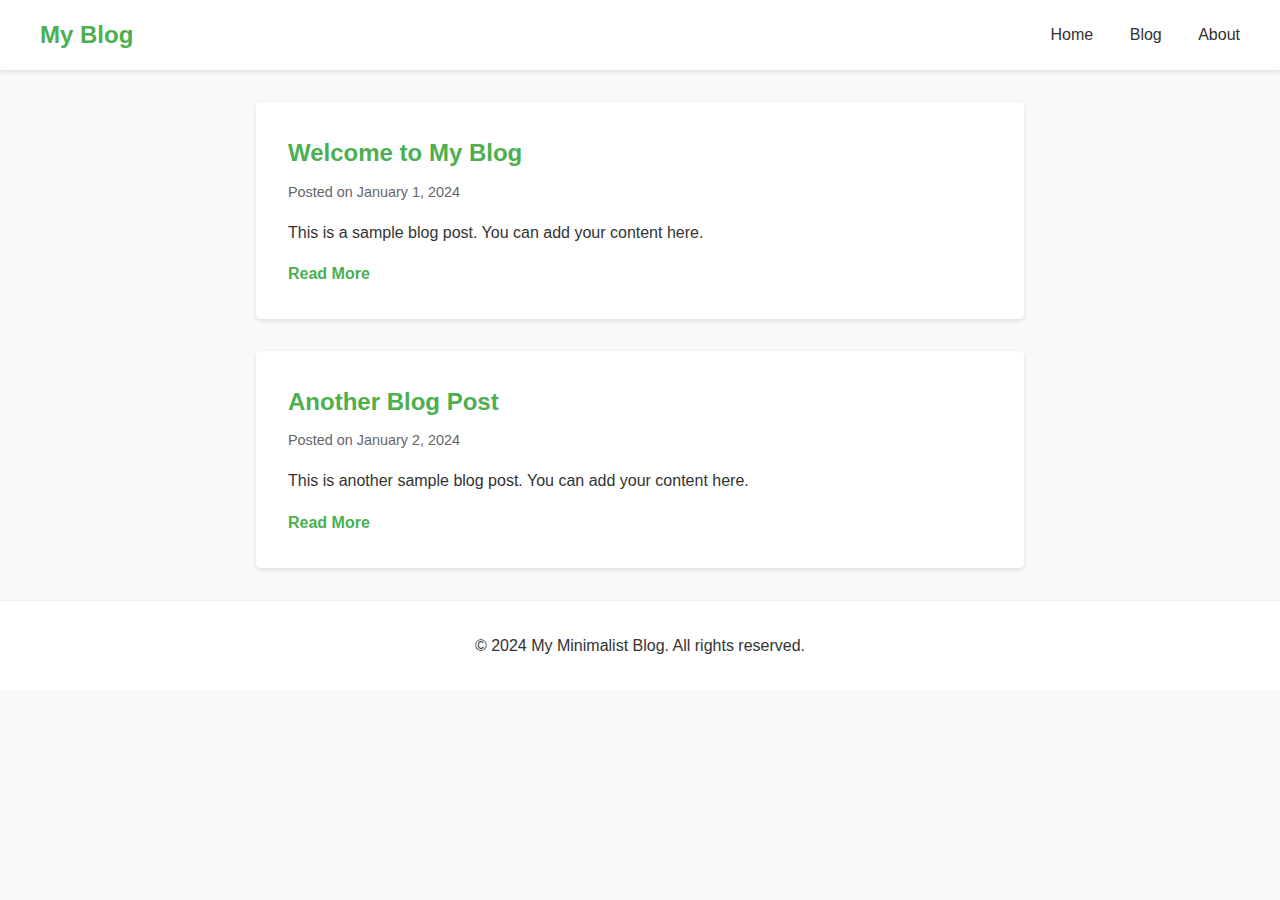
<file: Personal_Blog_Development/index.html>
<!DOCTYPE html>
<html lang="en">
<head>
    <meta charset="UTF-8">
    <meta name="viewport" content="width=device-width, initial-scale=1.0">
    <title>My Minimalist Blog</title>
    <link rel="stylesheet" href="styles.css">
</head>
<body>
    <header>
        <nav>
            <a href="#" class="logo">My Blog</a>
            <div class="nav-links">
                <a href="#home">Home</a>
                <a href="#blog">Blog</a>
                <a href="#about">About</a>
            </div>
        </nav>
    </header>

    <main>
        <section class="blog-posts">
            <article class="post">
                <h2>Welcome to My Blog</h2>
                <div class="post-meta">Posted on January 1, 2024</div>
                <p>This is a sample blog post. You can add your content here.</p>
                <a href="posts/welcome-post.html" class="read-more">Read More</a>
            </article>

            <article class="post">
                <h2>Another Blog Post</h2>
                <div class="post-meta">Posted on January 2, 2024</div>
                <p>This is another sample blog post. You can add your content here.</p>
                <a href="#" class="read-more">Read More</a>
            </article>
        </section>
    </main>

    <footer>
        <p>&copy; 2024 My Minimalist Blog. All rights reserved.</p>
    </footer>
</body>
</html>
</file>
<file: Personal_Blog_Development/styles.css>
:root {
    --primary-color: #4CAF50;
    --secondary-color: #45a049;
    --background-color: #f9f9f9;
    --text-color: #333;
}

* {
    margin: 0;
    padding: 0;
    box-sizing: border-box;
}

body {
    font-family: 'Arial', sans-serif;
    line-height: 1.6;
    color: var(--text-color);
    background-color: var(--background-color);
}

header {
    background-color: white;
    box-shadow: 0 2px 5px rgba(0,0,0,0.1);
    padding: 1rem;
    position: sticky;
    top: 0;
}

nav {
    max-width: 1200px;
    margin: 0 auto;
    display: flex;
    justify-content: space-between;
    align-items: center;
}

.logo {
    font-size: 1.5rem;
    font-weight: bold;
    color: var(--primary-color);
    text-decoration: none;
}

.nav-links a {
    color: var(--text-color);
    text-decoration: none;
    margin-left: 2rem;
    transition: color 0.3s;
}

.nav-links a:hover {
    color: var(--primary-color);
}

main {
    max-width: 800px;
    margin: 2rem auto;
    padding: 0 1rem;
}

.post {
    background: white;
    padding: 2rem;
    margin-bottom: 2rem;
    border-radius: 5px;
    box-shadow: 0 2px 5px rgba(0,0,0,0.1);
}

.post h2 {
    color: var(--primary-color);
    margin-bottom: 0.5rem;
}

.post-meta {
    color: #666;
    font-size: 0.9rem;
    margin-bottom: 1rem;
}

.read-more {
    display: inline-block;
    color: var(--primary-color);
    text-decoration: none;
    margin-top: 1rem;
    font-weight: bold;
}

.read-more:hover {
    color: var(--secondary-color);
}

footer {
    text-align: center;
    padding: 2rem;
    background-color: white;
    border-top: 1px solid #eee;
}

@media (max-width: 600px) {
    nav {
        flex-direction: column;
        text-align: center;
    }

    .nav-links {
        margin-top: 1rem;
    }

    .nav-links a {
        margin: 0 1rem;
    }
}
</file>
